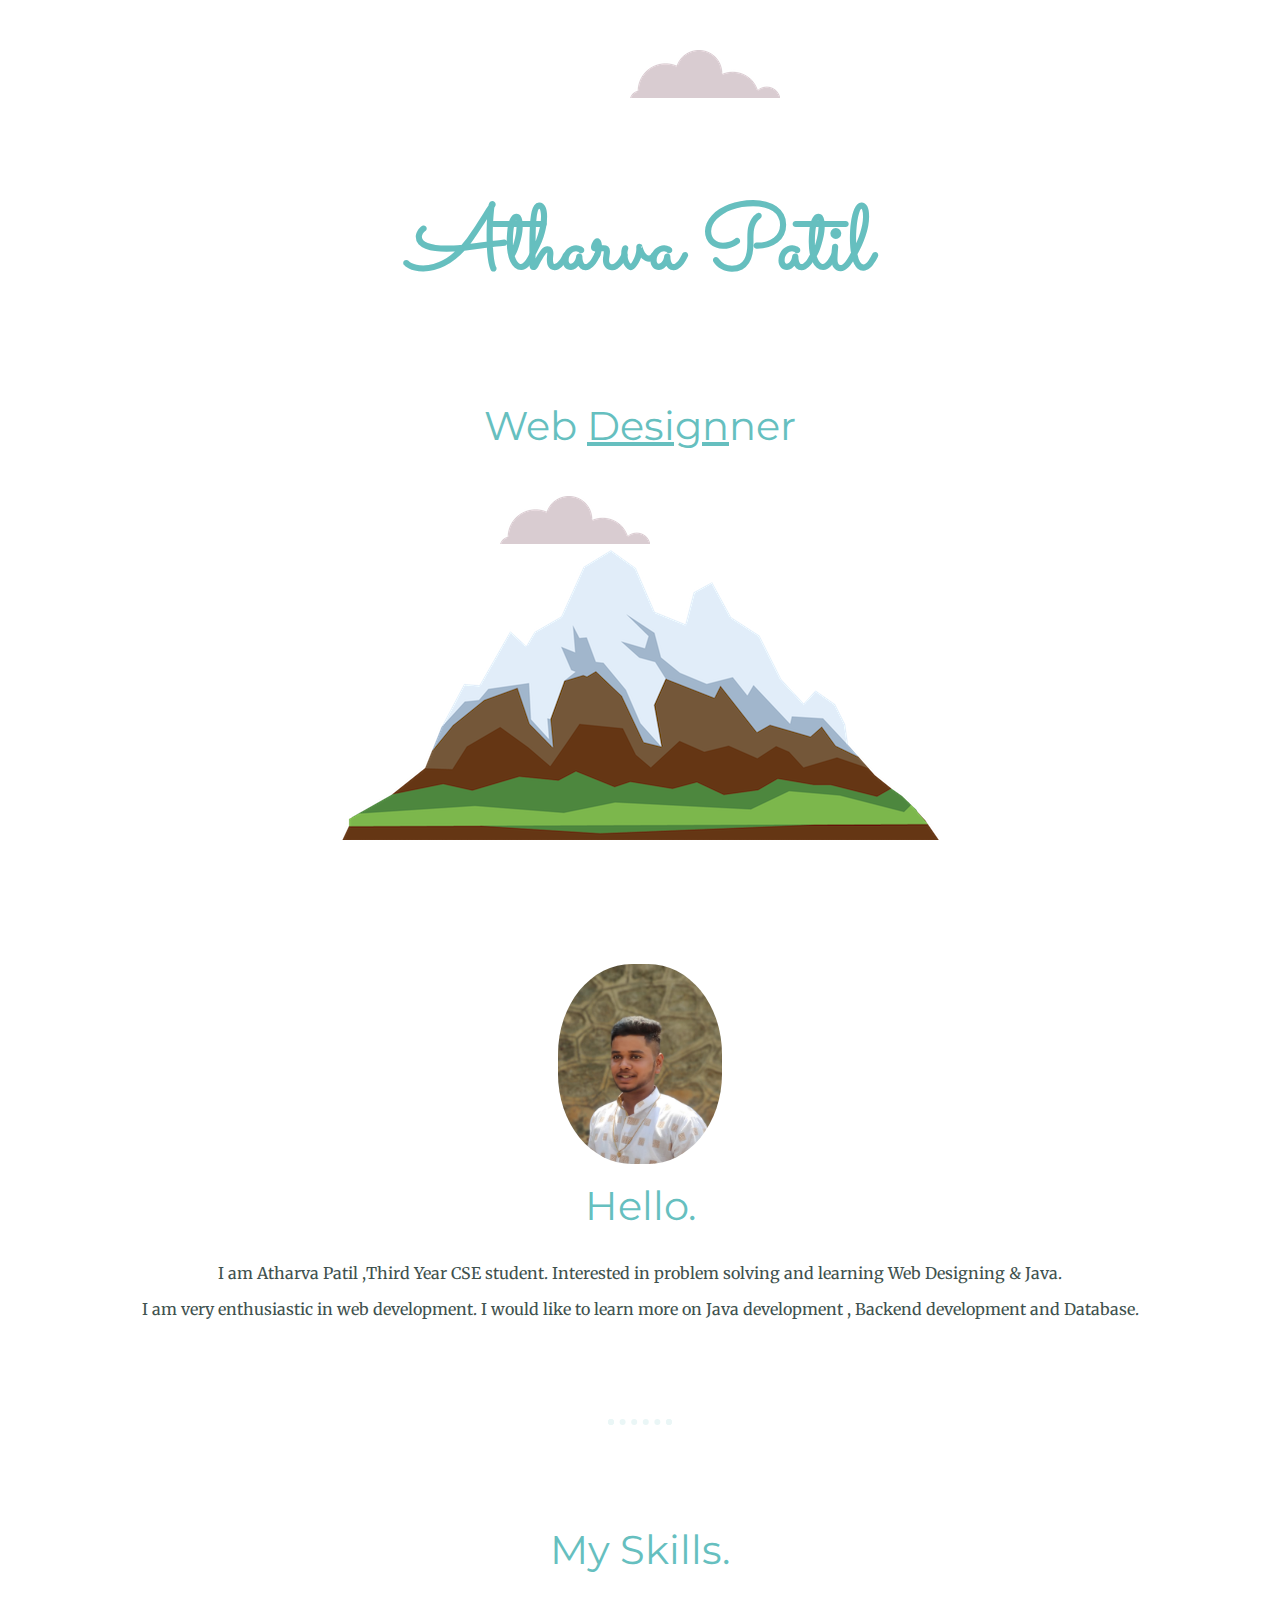
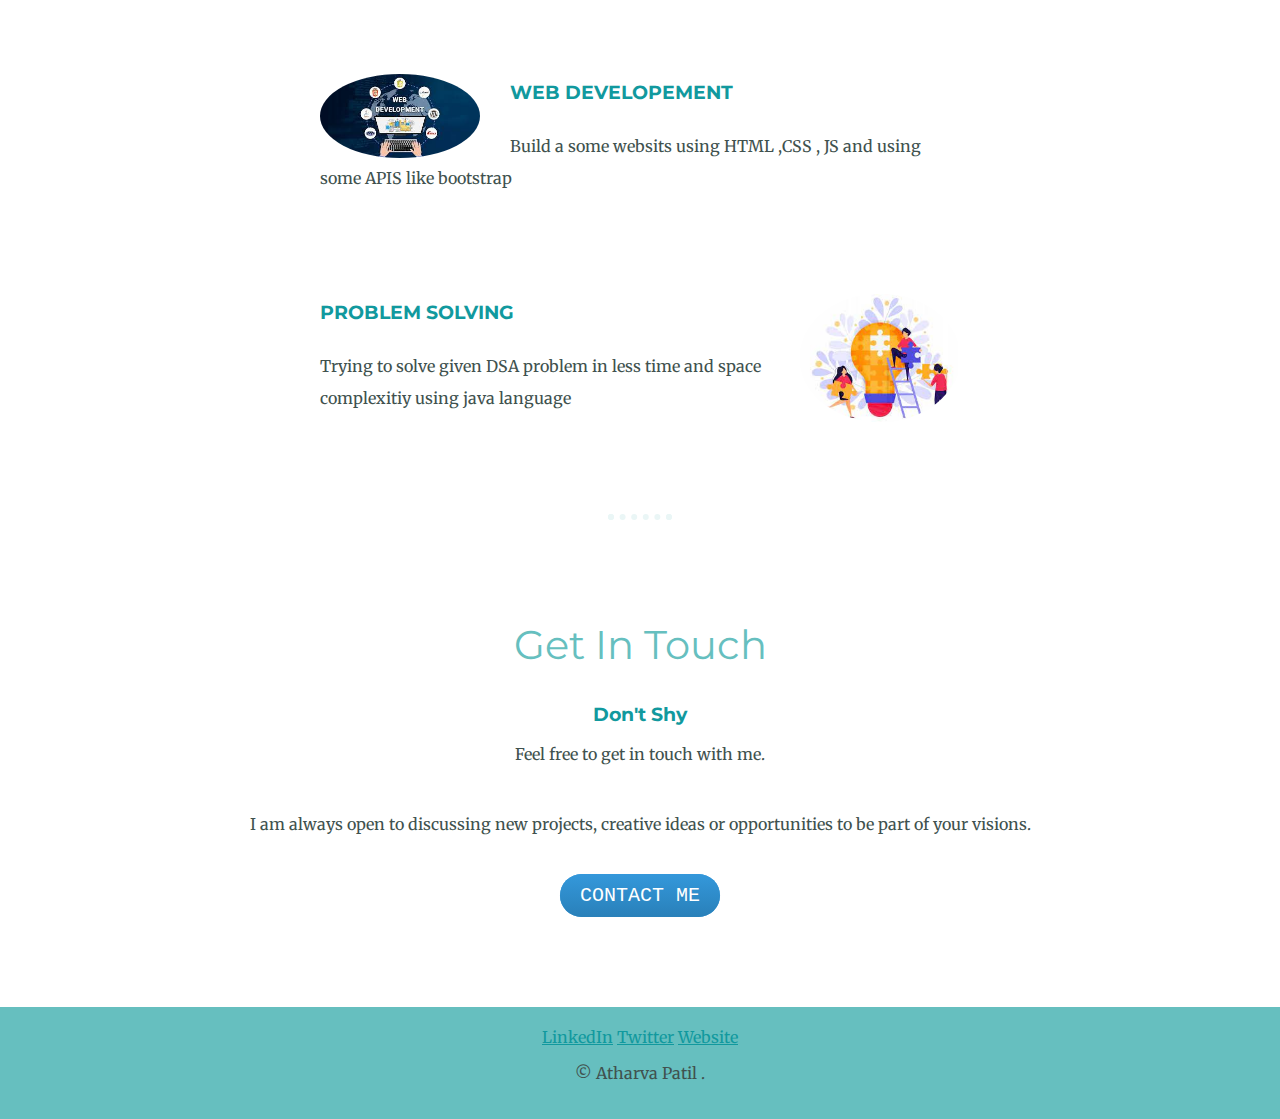
<file: index.html>
<!DOCTYPE html>
<html lang="en">
<link rel="stylesheet" href="css/styles.css">
<link rel="icon" href="images/favicon.ico">
<link rel="preconnect" href="https://fonts.googleapis.com">
<link rel="preconnect" href="https://fonts.gstatic.com" crossorigin>
<link href="https://fonts.googleapis.com/css2?family=Merriweather&family=Montserrat&family=Sacramento&display=swap" rel="stylesheet">
<head>
    <meta charset="UTF-8">
    <meta http-equiv="X-UA-Compatible" content="IE=edge">
    <meta name="viewport" content="width=device-width, initial-scale=1.0">
    <title>Atharva website</title>
</head>
<body>
    <div class="top-container">
        <img class="top-cloud" src="images/cloud.png" alt="cloud.png">
        <h1>Atharva Patil</h1>
        <h2> Web <span>Design</span>ner</h2>  
        <img  class="bottom-cloud"src="images/cloud.png" alt="cloud.png">
        <img   src="images/mountain.png" alt="mountain.png"> 
    </div>

    <div class="middle-container">
        <div class="profile">
            
          <img  class="photo"src="images\WhatsApp Image 2022-10-31 at 18.29.01.jpeg" alt="mine">
          <h2>Hello.</h2>
          <p>I am Atharva Patil ,Third Year CSE student. Interested in problem solving and learning Web Designing & Java. </p>
          <p>I am very enthusiastic in web development. I would like to learn more on Java development , Backend development and Database. </p>
        </div>
        <hr>
        <div class="skills">
          <h2>My Skills.</h2>
          <div class="skill-row">
            <img class="web1" src="images/web.jfif" alt="web developement ">
            <h3>WEB DEVELOPEMENT </h3>
            <p class="desc1"> Build a some websits using HTML ,CSS , JS  and using some APIS like bootstrap</p>
          </div>
          <div class="skill-row">
            <img class="web2" src="images/problem solvng.jfif" alt="problem ">
            <h3>PROBLEM SOLVING </h3>
            <p class="desc2">Trying to solve given DSA problem in less time and space complexitiy using java language </p>
          </div>
        </div>
        <hr>
        <div class="contact-me">
          <h2>Get In Touch</h2>
          <h3>Don't Shy </h3>
          <p>Feel free to get in touch with me.</p>
           <p class="a1"> I am always open to discussing new projects, creative ideas or opportunities to be part of your visions.</p>
          <a class="btn" href="https://www.atharvananasheb@gmail.com">CONTACT ME</a>
        </div>
      </div>
      
      
      <div class="bottom-container">
        <a class="tags" href="https://www.linkedin.com/in/atharva-patl-784940220/">LinkedIn</a>
        <a class="tags" href="https://twitter.com/">Twitter</a>
        <a class="tags" href="https://www.appbrewery.co/">Website</a>
        <p>© Atharva Patil  .</p>
      </div>
    
</body>
</html>
</file>
<file: css/styles.css>
body{
    margin: 0;
    text-align: center;
    font-family: 'Merriweather', serif;
    color: #40514e;
    
}

h1{
    font-size: 90px;
    margin-top: 50ox auto 0px auto;
    font-family: 'Sacramento', cursive;
    color: #66bfbf;
    line-height: 2 ;
}
h2{
    font-family: 'Montserrat', sans-serif;
    font-weight: normal;
    font-size: 2.5rem;
    color: #66bfbf;
}
h3{
    font-family: 'Montserrat', sans-serif;
    color: #11999E;
}
.top-container{
    position:relative;
    padding-top: 100px;
}

.middle-container{
    margin: 100px 0 ;

}
.top-cloud{
    position: absolute;
    right: 500px;
    top: 50px;
}
.bottom-cloud{
    position: absolute;
    left: 500px;
    bottom: 300px;
}
.bottom-container{
    background-color: #66BFBF; 
    padding: 20px;
}
span{
    text-decoration:underline;
}
.photo{
    height: 200px;
    position: relative;
    top: 20px;
    border-radius: 45%;
}
.web1{
    border-radius: 70%;
    width: 25%;
    float: left;
    margin-right: 30px;
}
.web2{
    border-radius: 70%;
    width: 25%;
    float: right;
    margin-left : 30px;
}
.tags{
    color: #11999E;
}
.skill-row{
    width: 50%;
    margin: 100px auto 100px auto;
    text-align: left;
    line-height: 2;
}
.btn {
    background: #3498db;
    background-image: -webkit-linear-gradient(top, #3498db, #2980b9);
    background-image: -moz-linear-gradient(top, #3498db, #2980b9);
    background-image: -ms-linear-gradient(top, #3498db, #2980b9);
    background-image: -o-linear-gradient(top, #3498db, #2980b9);
    background-image: linear-gradient(to bottom, #3498db, #2980b9);
    -webkit-border-radius: 28;
    -moz-border-radius: 28;
    border-radius: 28px;
    font-family: Courier New;
    color: #ffffff;
    font-size: 20px;
    padding: 10px 20px 10px 20px;
    text-decoration: none;
  }
  
  .btn:hover {
    background: #3cb0fd;
    background-image: -webkit-linear-gradient(top, #3cb0fd, #3498db);
    background-image: -moz-linear-gradient(top, #3cb0fd, #3498db);
    background-image: -ms-linear-gradient(top, #3cb0fd, #3498db);
    background-image: -o-linear-gradient(top, #3cb0fd, #3498db);
    background-image: linear-gradient(to bottom, #3cb0fd, #3498db);
    text-decoration: none;
  }
  .contact-me{
    
  }
  hr{
    border: dotted #eaf6f6 6px;
    border-bottom:none ;
    margin: 100px auto 100px auto;
    width: 4%;
  }
  .a1{
    margin: 50px auto 50px ;
  }
  .tags:hover{
    color: #eaf6f6;
  }
</file>
